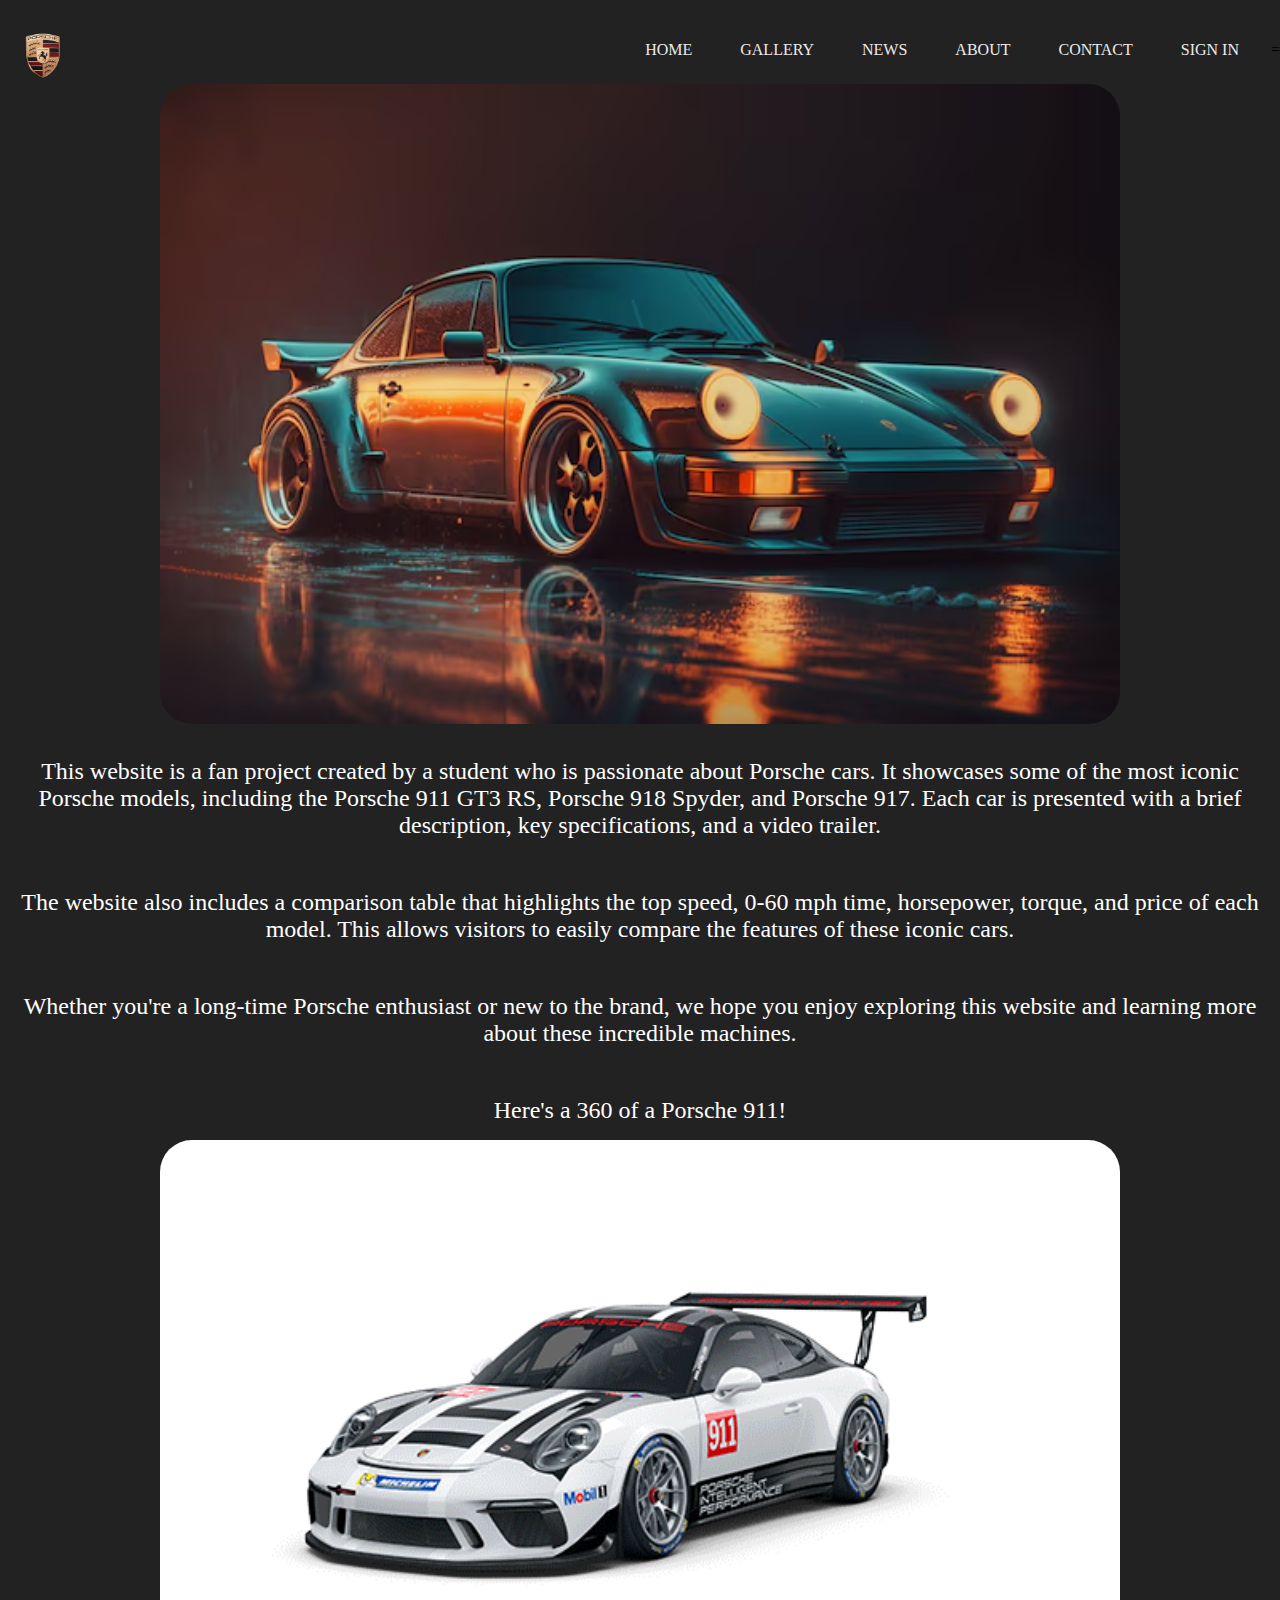
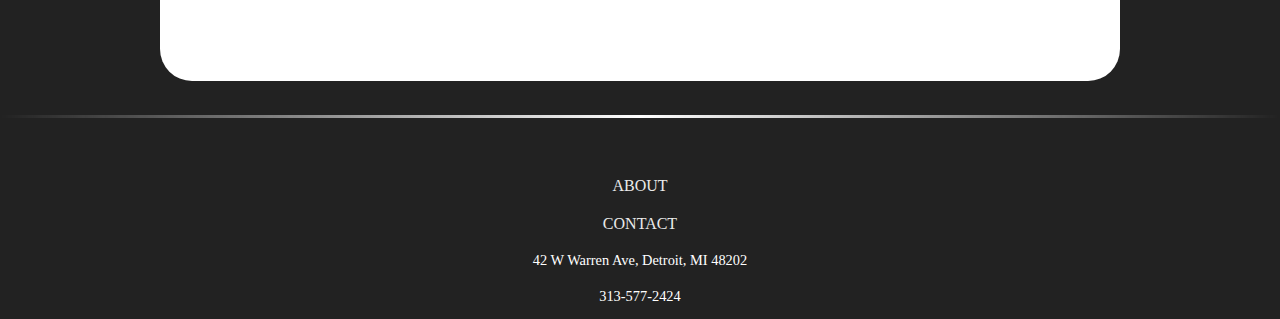
<file: pages/about.html>
<!DOCTYPE html> <!-- Document type declaration -->
<html>
<head>
    <title>My Porsche Website</title> <!-- Title of the webpage -->
    <link rel="stylesheet" type="text/css" href="../css/style.css"> <!-- Link to external CSS file -->
    <meta name="viewport" content="width=device-width, initial-scale=1"> <!-- Meta tag for responsive design -->
    <link rel="icon" href="../Images/logo.png"> <!-- Favicon for the website -->
</head>
<body>
    <div>
        <header>
            <a href="../index.html">
                <img src="../Images/logo.png" alt="Logo" class="logo"> <!-- Website logo -->
            </a> <!-- Website logo -->
            <ul class="menu" id="menu">
                <!-- Navigation menu -->
                <li><a href="../index.html">HOME</a></li>
                <li><a href="gallery.html">GALLERY</a></li>
                <li><a href="news.html">NEWS</a></li>
                <li><a href="about.html">ABOUT</a></li>
                <li><a href="contact.html">CONTACT</a></li>
                <li><a href="signin.html">SIGN IN</a></li>
            </ul>
            <div class="menu-icon" id="menu-icon">=</div> <!-- Hamburger menu icon for mobile view -->
        </header>
    </div>

    <!-- JavaScript for toggling the menu -->
    <script>
        document.getElementById('menu-icon').addEventListener('click', function() {
            var menu = document.getElementById('menu');
            var body = document.body;
            if (menu.classList.contains('active')) {
                menu.classList.remove('active');
                body.style.marginTop = '0';
            } else {
                menu.classList.add('active');
                body.style.marginTop = '20rem'; 
            }
        });
    </script>

    <br><br>
    <!-- Fan art image section -->
    <div class="image-fanart">
        <img src="../Images/fanart.avif" alt="Fan Art">
    </div>
    <br>

    <!-- Introduction section -->
    <p>This website is a fan project created by a student who is passionate about Porsche cars. 
        It showcases some of the most iconic Porsche models, including the Porsche 911 GT3 RS, 
        Porsche 918 Spyder, and Porsche 917. Each car is presented with a brief description, key 
        specifications, and a video trailer.</p>

    <br>

    <!-- Features section -->
    <p>The website also includes a comparison table that highlights the top speed, 0-60 mph time, 
        horsepower, torque, and price of each model. This allows visitors to easily compare the 
        features of these iconic cars.</p>

    <br>

    <!-- Closing message section -->
    <p>Whether you're a long-time Porsche enthusiast or new to the brand, we hope you enjoy exploring 
        this website and learning more about these incredible machines.</p>

    <br>  

    <!-- Porsche 911 360-degree GIF section -->
    <p>Here's a 360 of a Porsche 911!</p>
    <div class="image-fanart">
        <img src="../Images/porschegif.gif" alt="Gif">
    </div>

    <br>

    <hr><hr> <!-- Horizontal rule -->

    <br>

    <!-- Footer section -->
    <footer>
        <ul class="footer">
            <!-- Footer navigation links -->
            <li><a href="about.html">ABOUT</a></li>
            <li><a href="contact.html">CONTACT</a></li>
            <!-- Contact information -->
            <li>42 W Warren Ave, Detroit, MI 48202</li>
            <li>313-577-2424</li>
        </ul>
    </footer>
</body>
</html>
</file>
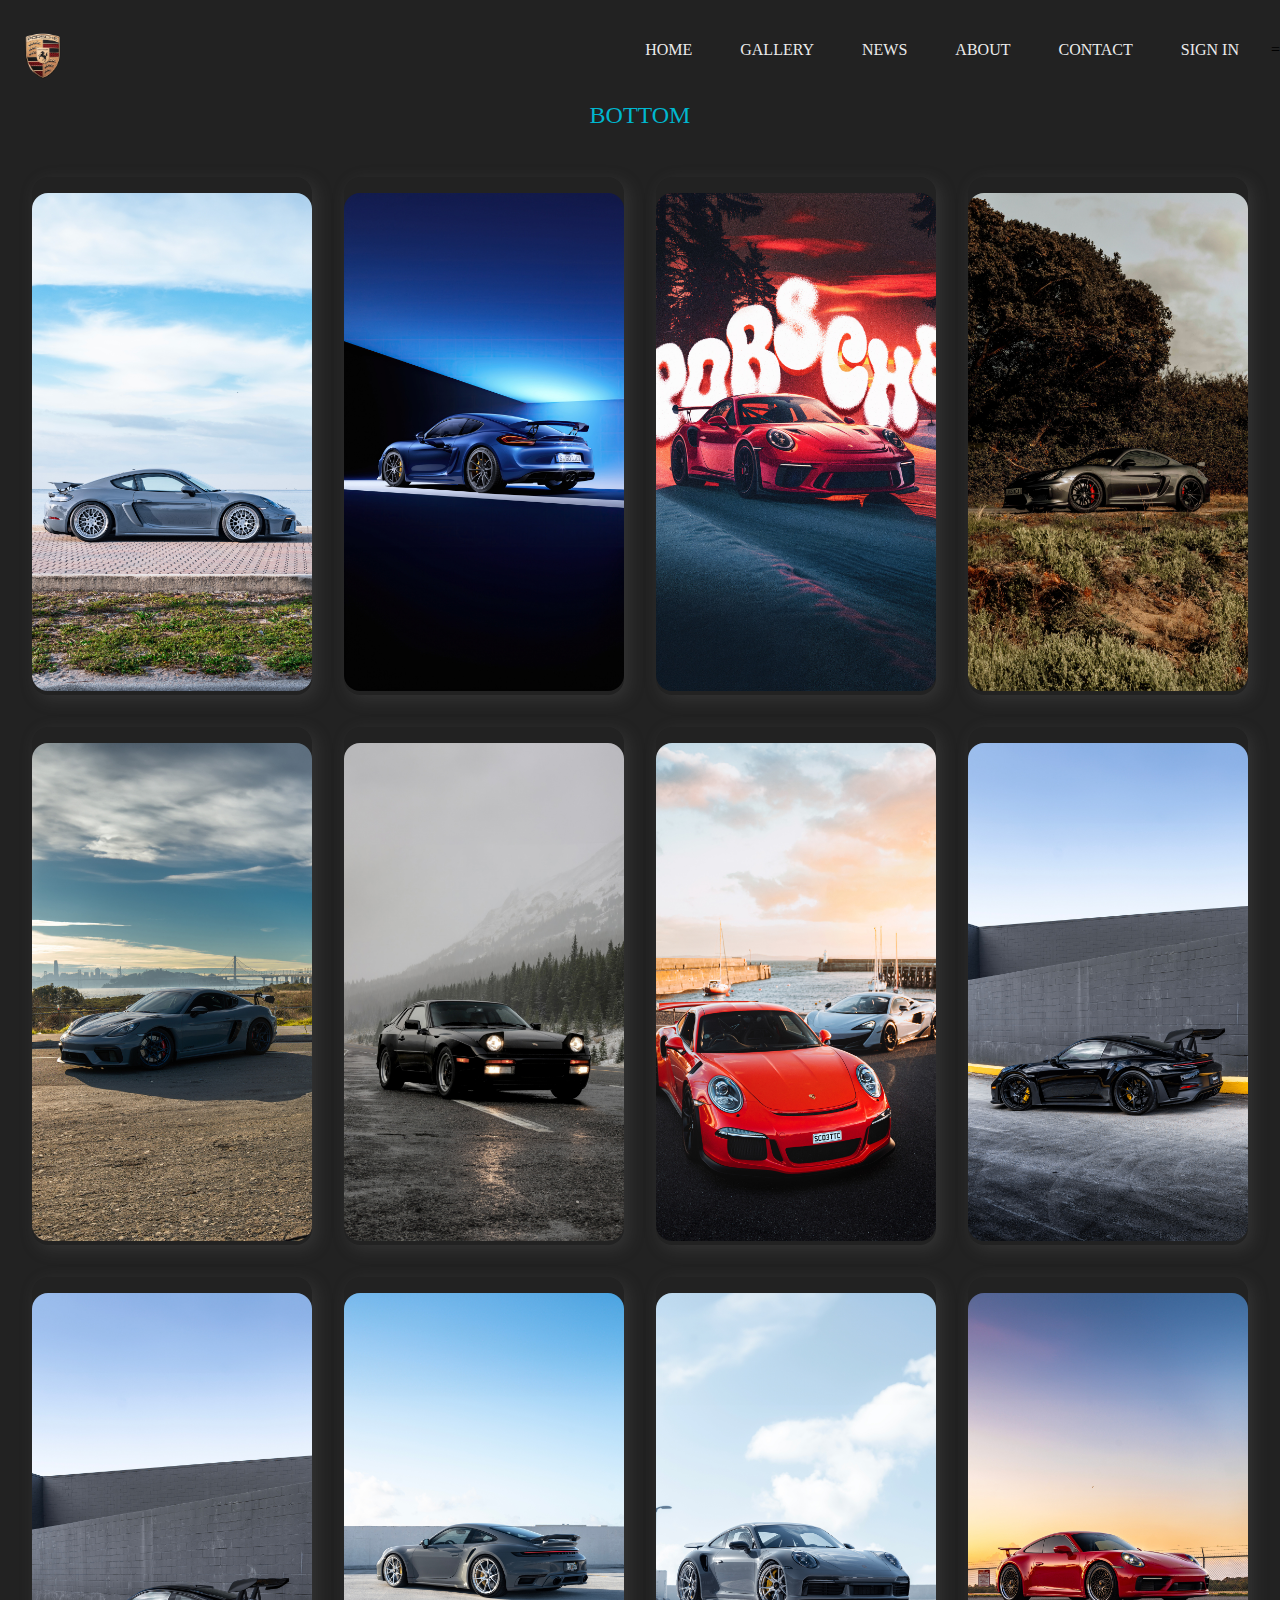
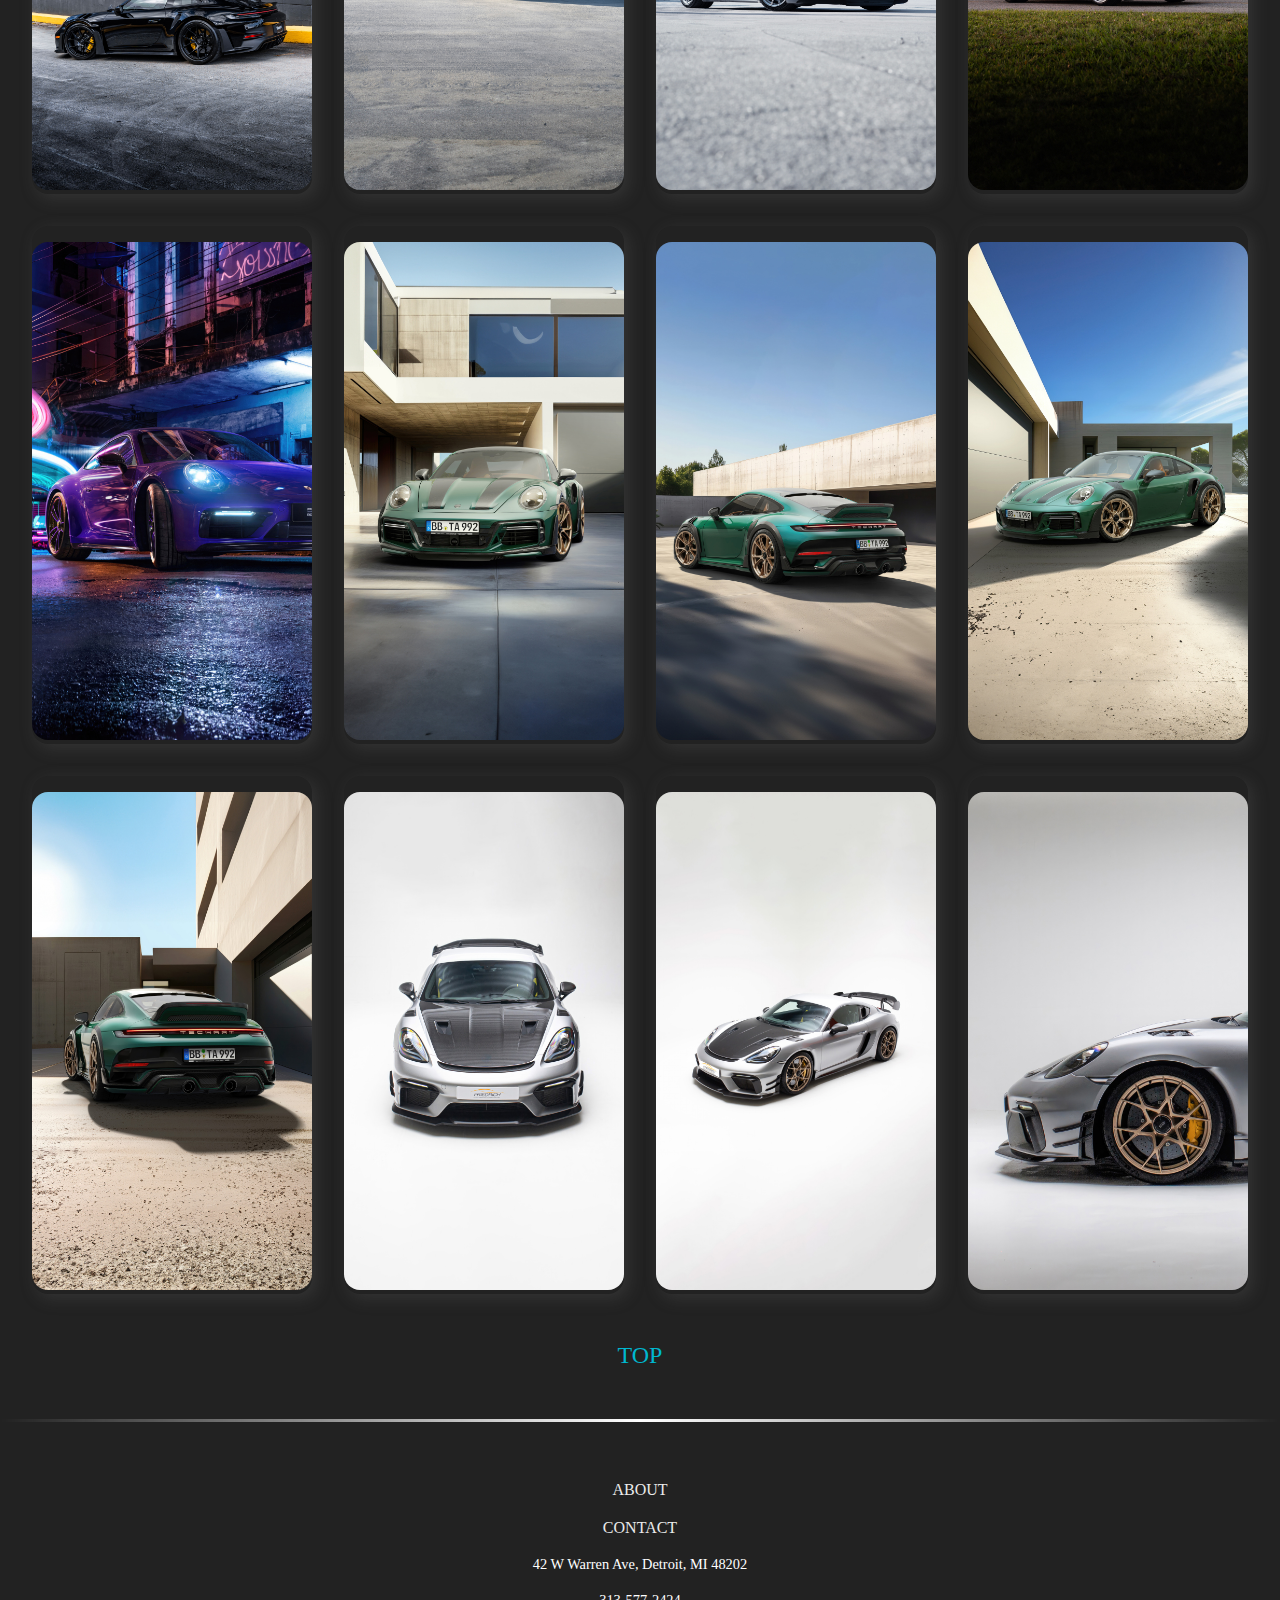
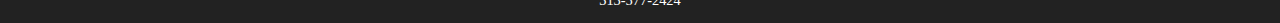
<file: pages/gallery.html>
<!DOCTYPE html>
<html>
<head>
    <title>My Porsche Website</title> <!-- Title of the webpage -->
    <link rel="stylesheet" type="text/css" href="../css/style.css"> <!-- Link to external CSS file for styling -->
    <meta name="viewport" content="width=device-width, initial-scale=1"> <!-- Meta tag for responsive design -->
    <link rel="icon" href="../Images/logo.png"> <!-- Website favicon -->
</head>
<body>
    <div>
        <header>
            <a href="../index.html">
                <img src="../Images/logo.png" alt="Logo" class="logo"> <!-- Website logo -->
            </a>
            <ul class="menu" id="menu">
                <!-- Navigation menu -->
                <li><a href="../index.html">HOME</a></li>
                <li><a href="gallery.html">GALLERY</a></li>
                <li><a href="news.html">NEWS</a></li>
                <li><a href="about.html">ABOUT</a></li>
                <li><a href="contact.html">CONTACT</a></li>
                <li><a href="signin.html">SIGN IN</a></li>
            </ul>
            <div class="menu-icon" id="menu-icon">=</div>  <!-- Hamburger menu icon for mobile view -->
        </header>
    </div>

    <!-- JavaScript to toggle the menu visibility on mobile devices -->
    <script>
        document.getElementById('menu-icon').addEventListener('click', function() {
            var menu = document.getElementById('menu');
            var body = document.body;
            if (menu.classList.contains('active')) {
                menu.classList.remove('active');
                body.style.marginTop = '0';
            } else {
                menu.classList.add('active');
                body.style.marginTop = '20rem'; 
            }
        });
    </script>

    <br><br><br>
    <p id="top"><a href="#bottom">BOTTOM</a></p> <!-- Quick navigation link to the bottom of the page -->
    <div class="gallery">
        <!-- Gallery of images -->
        <div class="image"><img src="../Images/Gallery/1.jpg" alt="Porsche"></div>
        <div class="image"><img src="../Images/Gallery/2.jpg" alt="Porsche"></div>
        <div class="image"><img src="../Images/Gallery/3.jpg" alt="Porsche"></div>
        <div class="image"><img src="../Images/Gallery/4.jpg" alt="Porsche"></div>
        <div class="image"><img src="../Images/Gallery/5.jpg" alt="Porsche"></div>
        <div class="image"><img src="../Images/Gallery/6.jpg" alt="Porsche"></div>
        <div class="image"><img src="../Images/Gallery/7.jpg" alt="Porsche"></div>
        <div class="image"><img src="../Images/Gallery/8.jpg" alt="Porsche"></div>
        <div class="image"><img src="../Images/Gallery/9.jpg" alt="Porsche"></div>
        <div class="image"><img src="../Images/Gallery/10.jpg" alt="Porsche"></div>
        <div class="image"><img src="../Images/Gallery/11.jpg" alt="Porsche"></div>
        <div class="image"><img src="../Images/Gallery/12.jpg" alt="Porsche"></div>
        <div class="image"><img src="../Images/Gallery/13.jpg" alt="Porsche"></div>
        <div class="image"><img src="../Images/Gallery/14.jpg" alt="Porsche"></div>
        <div class="image"><img src="../Images/Gallery/15.jpg" alt="Porsche"></div>
        <div class="image"><img src="../Images/Gallery/16.jpg" alt="Porsche"></div>
        <div class="image"><img src="../Images/Gallery/17.jpg" alt="Porsche"></div>
        <div class="image"><img src="../Images/Gallery/18.jpg" alt="Porsche"></div>
        <div class="image"><img src="../Images/Gallery/19.jpg" alt="Porsche"></div>
        <div class="image"><img src="../Images/Gallery/20.jpg" alt="Porsche"></div>
    </div>
    <p id="bottom"><a href="#top">TOP</a></p> <!-- Quick navigation link to the top of the page -->
    <br>
    <hr><hr>
    <br>
    <footer>
        <!-- Footer with navigation links and contact information -->
        <ul class="footer">
            <li><a href="about.html">ABOUT</a></li>
            <li><a href="contact.html">CONTACT</a></li>
            <li>42 W Warren Ave, Detroit, MI 48202</li>
            <li>313-577-2424</li>
        </ul>
    </footer>
</body>
</html>
</file>
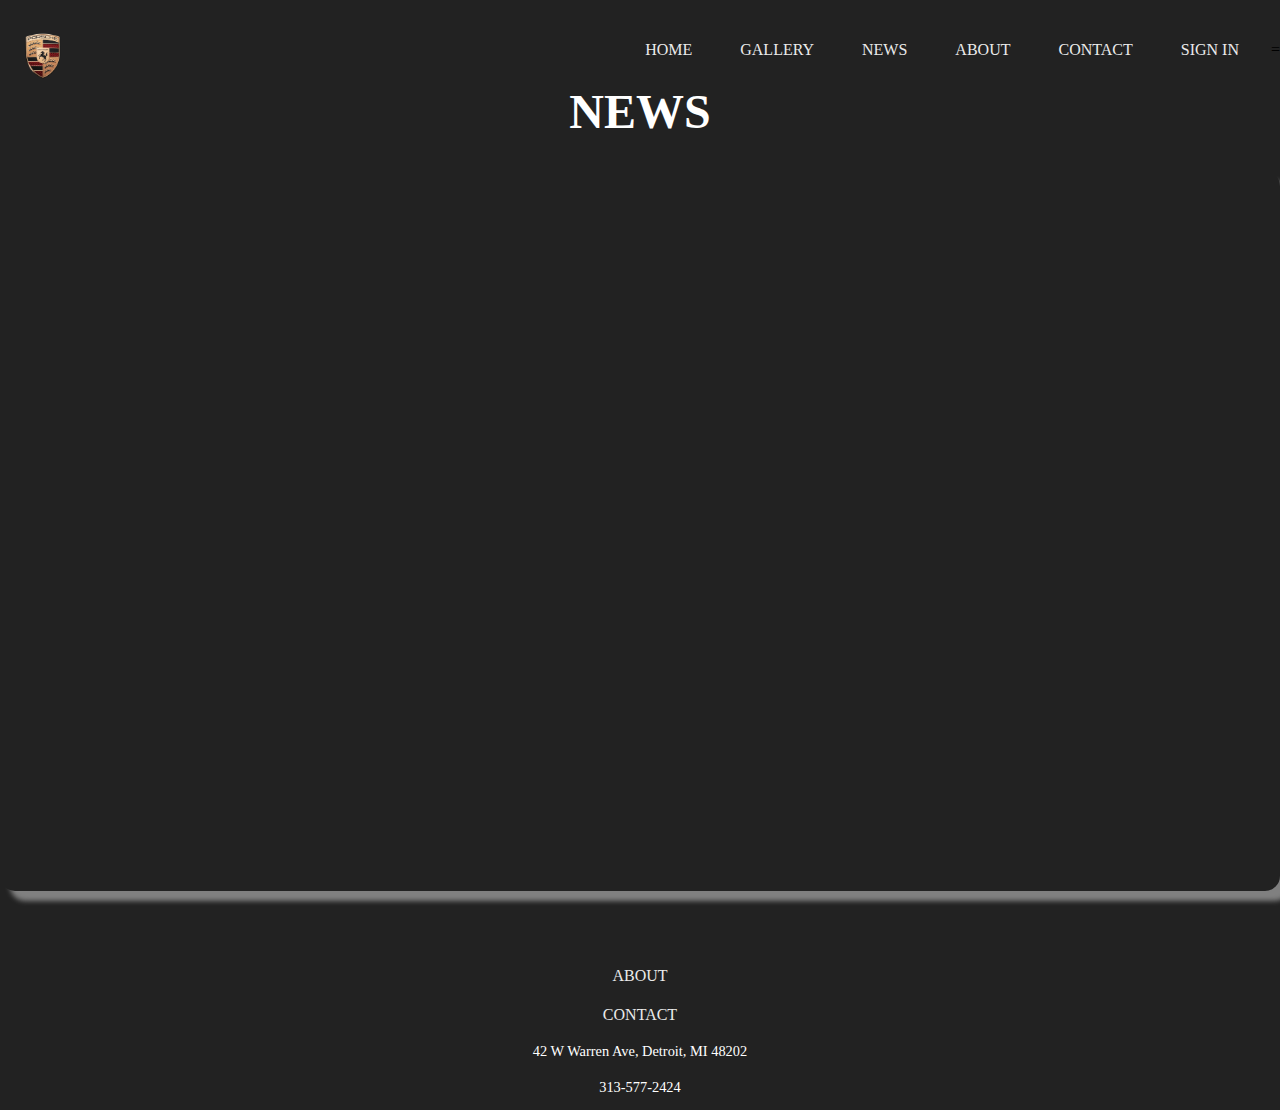
<file: pages/news.html>
<!DOCTYPE html> <!-- Document type declaration -->
<html>
<head>
    <title>My Porsche Website</title> <!-- Title of the webpage -->
    <link rel="stylesheet" type="text/css" href="../css/style.css"> <!-- Link to external CSS file -->
    <meta name="viewport" content="width=device-width, initial-scale=1"> <!-- Meta tag for responsive design -->
    <link rel="icon" href="../Images/logo.png"> <!-- Favicon for the website -->
</head>
<body>
    <div>
        <header>
            <a href="../index.html">
                <img src="../Images/logo.png" alt="Logo" class="logo"> <!-- Website logo -->
            </a> <!-- Website logo -->
            <ul class="menu" id="menu">
                <!-- Navigation menu -->
                <li><a href="../index.html">HOME</a></li>
                <li><a href="gallery.html">GALLERY</a></li>
                <li><a href="news.html">NEWS</a></li>
                <li><a href="about.html">ABOUT</a></li>
                <li><a href="contact.html">CONTACT</a></li>
                <li><a href="signin.html">SIGN IN</a></li>
            </ul>
            <div class="menu-icon" id="menu-icon">=</div>  <!-- Hamburger menu icon for mobile view -->
        </header>
    </div>

    <!-- JavaScript for toggling the menu -->
    <script>
        document.getElementById('menu-icon').addEventListener('click', function() {
            var menu = document.getElementById('menu');
            var body = document.body;
            if (menu.classList.contains('active')) {
                menu.classList.remove('active');
                body.style.marginTop = '0';
            } else {
                menu.classList.add('active');
                body.style.marginTop = '20rem'; 
            }
        });
    </script>

    <br><br>
    <h1>NEWS</h1> <!-- News section heading -->
    <div class="iframe-container">
        <iframe class="styled-iframe" src="https://newstv.porsche.com/en/"></iframe> <!-- Embedded iframe for displaying news -->
    </div>

    <br><br><br>

    <!-- Footer section -->
    <footer>
        <ul class="footer">
            <!-- Footer navigation links -->
            <li><a href="about.html">ABOUT</a></li>
            <li><a href="contact.html">CONTACT</a></li>
            <!-- Contact information -->
            <li>42 W Warren Ave, Detroit, MI 48202</li>
            <li>313-577-2424</li>
        </ul>
    </footer>

</body>
</html>
</file>
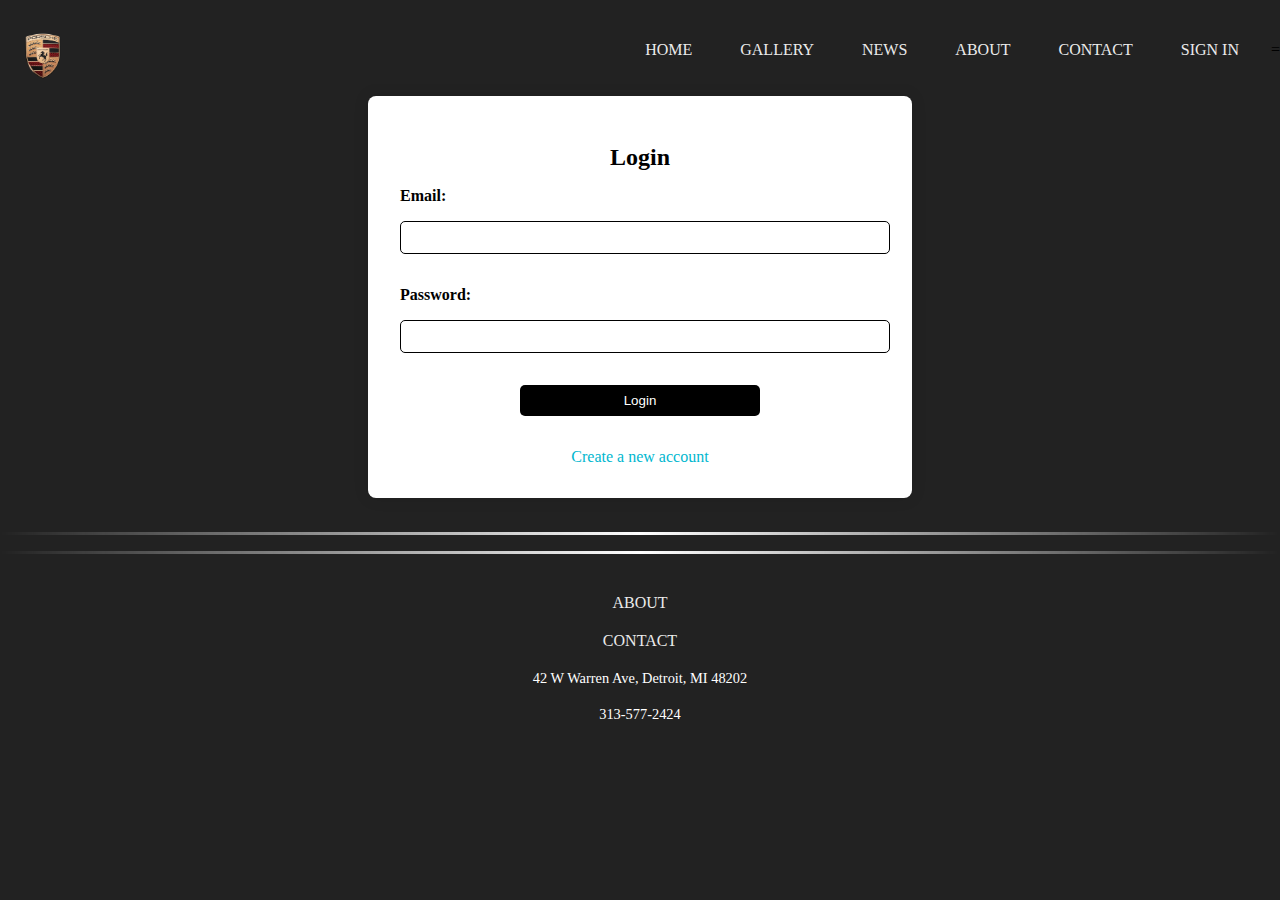
<file: pages/signin.html>
<!DOCTYPE html> <!-- Document type declaration -->
<html>
<head>
    <title>My Porsche Website</title> <!-- Title of the webpage -->
    <link rel="stylesheet" type="text/css" href="../css/style.css"> <!-- Link to external CSS file -->
    <meta name="viewport" content="width=device-width, initial-scale=1"> <!-- Meta tag for responsive design -->
    <link rel="icon" href="Images/logo.png"> <!-- Favicon for the website -->
</head>
<body>
    <div>
        <header>
            <a href="../index.html">
                <img src="../Images/logo.png" alt="Logo" class="logo"> <!-- Website logo -->
            </a> <!-- Website logo -->
            <ul class="menu" id="menu">
                <!-- Navigation menu -->
                <li><a href="../index.html">HOME</a></li>
                <li><a href="gallery.html">GALLERY</a></li>
                <li><a href="news.html">NEWS</a></li>
                <li><a href="about.html">ABOUT</a></li>
                <li><a href="contact.html">CONTACT</a></li>
                <li><a href="signin.html">SIGN IN</a></li>
            </ul>
            <div class="menu-icon" id="menu-icon">=</div> <!-- Hamburger menu icon for mobile view -->
        </header>
    </div>

    <!-- JavaScript for toggling the menu -->
    <script>
        document.getElementById('menu-icon').addEventListener('click', function() {
            var menu = document.getElementById('menu');
            var body = document.body;
            if (menu.classList.contains('active')) {
                menu.classList.remove('active');
                body.style.marginTop = '0';
            } else {
                menu.classList.add('active');
                body.style.marginTop = '20rem'; 
            }
        });
    </script>

    <!-- Sign-in form section -->
    <div class="signin">
        <h2>Login</h2>
        <form action="#" method="post">
            <div class="form-group">
                <label for="email">Email:</label>
                <input type="email" id="email" name="email" required>
            </div>
            <div class="form-group">
                <label for="password">Password:</label>
                <input type="password" id="password" name="password" required>
            </div>
            <div class="form-group">
                <input type="submit" value="Login">
            </div>
        </form>
        <div class="create-account">
            <a href="Other/signup.html">Create a new account</a> <!-- Link to sign-up page -->
        </div>
    </div>

    <br>

    <hr><hr> <!-- Horizontal rule -->

    <br>

    <!-- Footer section -->
    <footer>
        <ul class="footer">
            <!-- Footer navigation links -->
            <li><a href="about.html">ABOUT</a></li>
            <li><a href="contact.html">CONTACT</a></li>
            <!-- Contact information -->
            <li>42 W Warren Ave, Detroit, MI 48202</li>
            <li>313-577-2424</li>
        </ul>
    </footer>
</body>
</html>
</file>
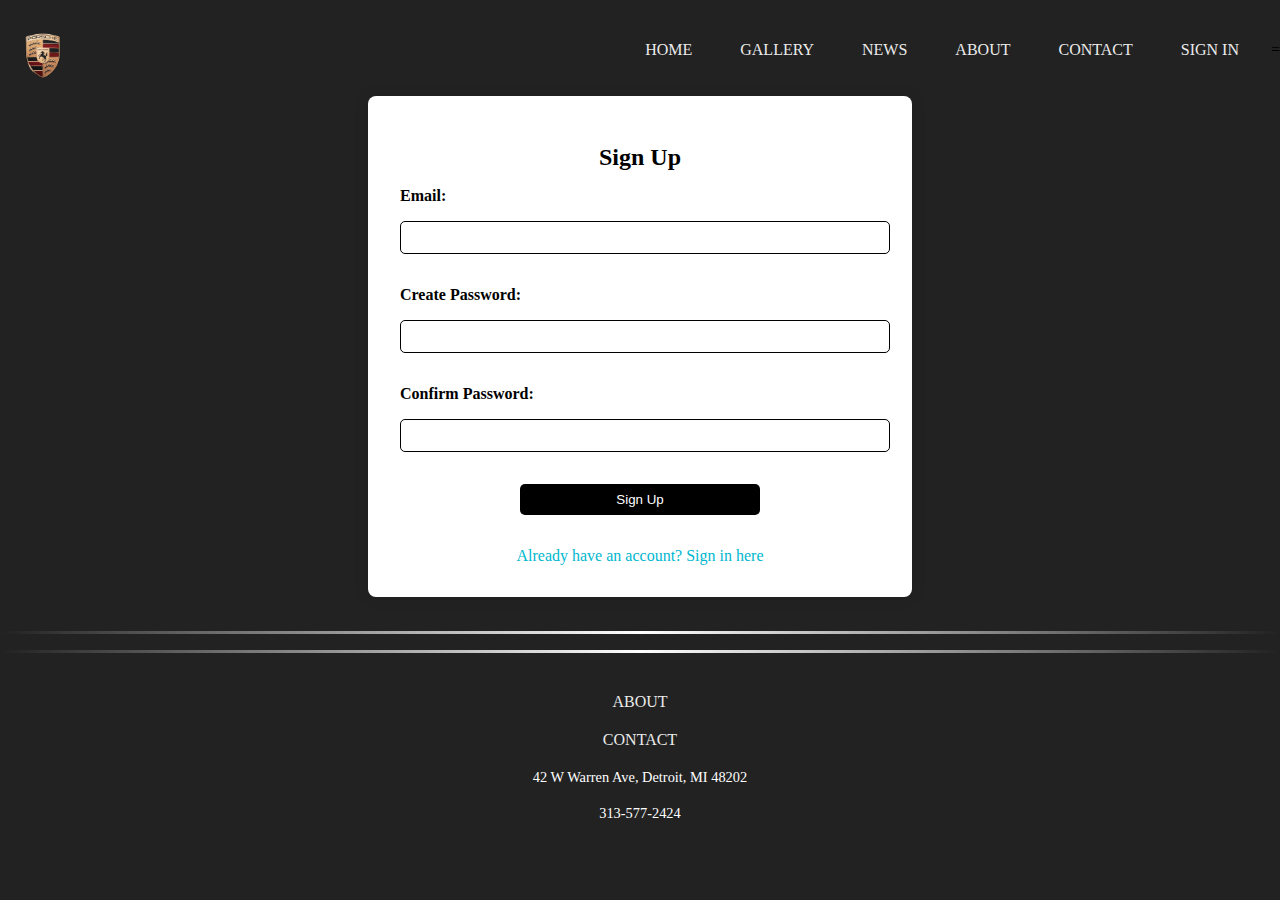
<file: pages/Other/signup.html>
<!DOCTYPE html> <!-- Document type declaration -->
<html>
<head>
    <title>My Porsche Website</title> <!-- Title of the webpage -->
    <link rel="stylesheet" type="text/css" href="../../css/style.css"> <!-- Link to external CSS file -->
    <meta name="viewport" content="width=device-width, initial-scale=1"> <!-- Meta tag for responsive design -->
    <link rel="icon" href="../../Images/logo.png"> <!-- Favicon for the website -->
</head>
<body>
    <div>
        <header>
            <a href="../../index.html">
                <img src="../../Images/logo.png" alt="Logo" class="logo"> <!-- Website logo -->
            </a> <!-- Website logo -->
            <ul class="menu" id="menu">
                <!-- Navigation menu -->
                <li><a href="../../index.html">HOME</a></li>
                <li><a href="../gallery.html">GALLERY</a></li>
                <li><a href="../news.html">NEWS</a></li>
                <li><a href="../about.html">ABOUT</a></li>
                <li><a href="../contact.html">CONTACT</a></li>
                <li><a href="../signin.html">SIGN IN</a></li>
            </ul>
            <div class="menu-icon" id="menu-icon">=</div> <!-- Hamburger menu icon for mobile view -->
        </header>
    </div>

    <!-- JavaScript for toggling the menu -->
    <script>
        document.getElementById('menu-icon').addEventListener('click', function() {
            var menu = document.getElementById('menu');
            var body = document.body;
            if (menu.classList.contains('active')) {
                menu.classList.remove('active');
                body.style.marginTop = '0';
            } else {
                menu.classList.add('active');
                body.style.marginTop = '20rem'; 
            }
        });
    </script>

    <!-- Sign-up form section -->
    <div class="signup">
        <h2>Sign Up</h2>
        <form action="#" method="post">
            <div class="form-group">
                <label for="email">Email:</label>
                <input type="email" id="email" name="email" required>
            </div>
            <div class="form-group">
                <label for="password">Create Password:</label>
                <input type="password" id="password" name="password" required>
            </div>
            <div class="form-group">
                <label for="confirm-password">Confirm Password:</label>
                <input type="password" id="confirm-password" name="confirm-password" required>
            </div>
            <div class="form-group">
                <input type="submit" value="Sign Up">
            </div>
        </form>
        <div class="sign-in">
            <!-- Link to sign-in page -->
            <a href="../signin.html">Already have an account? Sign in here</a>
        </div>
    </div>

    <br>

    <hr><hr> <!-- Horizontal rule -->

    <br>

    <!-- Footer section -->
    <footer>
        <ul class="footer">
            <!-- Footer navigation links -->
            <li><a href="../about.html">ABOUT</a></li>
            <li><a href="../contact.html">CONTACT</a></li>
            <!-- Contact information -->
            <li>42 W Warren Ave, Detroit, MI 48202</li>
            <li>313-577-2424</li>
        </ul>
    </footer>
</body>
</html>
</file>
<file: css/style.css>
/* This CSS file appears to be for a website with a dark theme. The body of the website has a dark background color. */

html {
    scroll-behavior: smooth; /* This makes the scrolling smooth. */
}

body {
    background-color: rgb(34, 34, 34); /* This sets the background color of the body to a dark gray. */
}

/* The universal selector (*) is used to apply styles to all elements on the page. In this case, it's used to remove default margins and padding, and to set a default font. */

*{
    margin:0;
    margin-top: 1rem;
    padding:0;
}

/* The .logo class is used to style the logo of the website. It has a top margin and a specified height. */

.logo {
    margin-top: 1rem;
    height: 3rem; 
    margin-right: 2rem; 
}

/* The header of the website is styled to be fixed at the top of the page. It has a dark background color and a z-index of 100, which means it will appear on top of other elements. */

header {
    margin: 0;
    display: flex;
    align-items: center;
    position: fixed;
    top: 0;
    width: 100%; 
    background-color: rgb(34, 34, 34); 
    z-index: 100; 
}

/* The ::-webkit-scrollbar pseudo-element is used to customize the scrollbar. In this case, it's used to make the scrollbar thin and transparent. */

::-webkit-scrollbar {
    width: 0.5rem;
    background: rgba(50, 50, 50, 0);
}
::-webkit-scrollbar-thumb {
    background: rgb(220, 220, 220);
    border-radius: 2rem;
}
::-webkit-scrollbar-thumb:hover {
    background-color: rgb(165, 165, 165);
}
::-webkit-scrollbar-thumb:active {
    background-color: rgb(110, 110, 110);
}

/* The .menu class is used to style the navigation menu of the website. It's displayed as a flex container, with the items justified to the right. */

.menu {
    padding-right: 0.5rem;
    display: flex;
    justify-content: right;
    flex-grow: 1;
}

/* The .menu li class is used to style the list items in the navigation menu. They have a specified padding and margin, and no list style. */

.menu li {
    list-style-type: none; 
    padding: 1rem;
    margin: 0.5rem;
}

/* The .menu a class is used to style the links in the navigation menu. They have a specified color and font size. */

.menu a{
    color: rgb(235, 235, 235);
    font-size: 1rem;
}

/* The .menu class is used to style the navigation menu of the website. It's displayed as a flex container, with the items justified to the right. */

.menu {
    padding-right: 0.5rem;
    display: flex;
    justify-content: right;
    flex-grow: 1;
}

/* The .menu li:hover class changes the background color of the list items in the navigation menu when they are hovered over. */

.menu li:hover{
    background-color: rgb(114, 114, 114);
}


/* The h1 selector is used to style the main heading of the website. It has a specified color, font size, and text alignment. */

h1 {
    color: white;
    font-size: 3rem;
    text-align: center;
}

/* The a selector is used to style all the links on the website. They have a specified color and no text decoration. */

a {
    color:rgb(0, 183, 207);
    text-decoration: None;
}

/* The p selector is used to style all the paragraphs on the website. They have a specified text alignment, margin, font size, and color. */

p {
    text-align: center;
    margin: 1rem;
    font-size: 1.5rem;
    color: rgb(255, 255, 255);
}

/* The .sticky class is used to style a sticky navigation bar. It's positioned fixed at the top of the page, with a specified width, color, padding, and text alignment. */

.sticky {
    position: fixed;
    top: 0;
    width: 100%;
    color: #fff;
    padding: 0.2rem 0rem;
    text-align: right;
}

/* The .sticky a class is used to style the links in the sticky navigation bar. They have a specified color, text decoration, padding, and display property. */

.sticky a {
    color: #01e5f5;
    text-decoration: none;
    padding: 1rem;
    display: inline-block;
}

/* The .title class is used to style the title of the website. It has a specified color, font size, and text alignment. */

.title {
    color: white;
    font-size: 3rem;
    text-align: center;
}

/* The .social-media-list class is used to style a list of social media icons. It's positioned relative, with a specified font size, text alignment, width, margin, and padding. */

.social-media-list {
    position: relative;
    font-size: 7rem;
    text-align: center;
    width: 100%;
    margin: 0 auto;
    padding: 0;
}

/* The .social-media-list li a class is used to style the links in the social media list. They have a specified color. */

.social-media-list li a {
    color: rgb(137, 211, 230);
}

/* The .social-media-list li class is used to style the list items in the social media list. They have a specified position, display property, height, width, margin, border radius, color, background color, cursor, and transition. */

.social-media-list li {
    position: relative; 
    display: inline-block;
    height: 1rem;
    width: 7rem;
    margin: 1rem 0.5rem;
    border-radius: 0.5rem;
    color: #fff;
    background-color: rgb(51, 51, 51);
    cursor: pointer; 
    transition: all .2s ease-in-out;
}

  

/* The .social-media-list li:hover class changes the background color of the list items in the social media list when they are hovered over. */

.social-media-list li:hover {
    background-color: rgb(68, 90, 95); 
}

/* The .signin and .signup classes are used to style the sign-in and sign-up forms. They have a specified max-width, margin, padding, background color, border radius, box shadow, and top margin. */

.signin, .signup {
    max-width: 30rem;
    margin: 0 auto;
    padding: 2rem;
    background-color: #fff;
    border-radius: 0.5rem;
    box-shadow: 0 0 1rem rgba(0, 0, 0, 0.1);
    margin-top: 5rem;
}

/* The .signin h2 and .signup h2 classes are used to style the headings in the sign-in and sign-up forms. They have a specified text alignment. */

.signin h2, .signup h2 {
    text-align: center;
}

/* The .form-group class is used to style the form groups in the forms. They have a specified bottom margin. */

.form-group {
    margin-bottom: 2rem;
}

/* The .form-group label class is used to style the labels in the form groups. They are displayed as block elements, with a specified font weight. */

.form-group label {
    display: block;
    font-weight: bold;
}

/* The .form-group input class is used to style the inputs in the form groups. They have a specified width, padding, border, and border radius. */

.form-group input {
    width: calc(100% - 0.5rem);
    padding: 0.5rem;
    border: 0.05rem solid #000000;
    border-radius: 5px;
}

/* The .form-group input[type="submit"] class is used to style the submit inputs in the form groups. They have a specified width, border, background color, color, cursor, display property, and margin. */

.form-group input[type="submit"] {
    width: 50%;
    border: none;
    background-color: #000000;
    color: #fff;
    cursor: pointer;
    display: block;
    margin: auto;
}

/* The .form-group input[type="submit"]:hover class changes the background color of the submit inputs in the form groups when they are hovered over. */

.form-group input[type="submit"]:hover {
    background-color: #0056b3;
}

/* The .create-account and .sign-in classes are used to style the create account and sign in sections. They have a specified text alignment. */

.create-account {
    text-align: center;
}

.sign-in {
    text-align: center;
}

/* The .row class is used to style a row. It's displayed as a flex container, with the items justified to the center. */

.row {
    display: flex;
    justify-content: center;
}

/* The .column class is used to style a column. It has a specified margin, flex property, padding, border, border radius, display property, flex direction, and justify content. */

.column {
    margin: 1.5rem;
    flex: 33.33%;
    padding: 1rem;
    border: 0.2rem solid white; 
    border-radius: 2rem;
    display: flex;
    flex-direction: column;
    justify-content: space-between;
}

/* The .learn-more class is used to style the learn more section. It's aligned to the end of the flex container. */

.learn-more {
    align-self: flex-end;
}

/* The .column img class is used to style the images in the column. They have a specified width and height. */

.column img {
    width: 100%;
    height: auto;
}


/* The .column p class is used to style the paragraphs in the column. They have a specified text alignment. */

.column p {
    text-align: left;
}

/* The .table-container class is used to style a container for a table. It's displayed as a flex container, with the items justified to the center. */

.table-container {
    display: flex;
    justify-content: center;
}

/* The table selector is used to style a table. It has a specified width, border collapse property, margin, and color. */

table {
    width: 50%;
    border-collapse: collapse;
    margin: 1rem 0;
    color: white;
}

/* The th and td selectors are used to style the table headers and cells. They have a specified padding and text alignment. */

th, td {
    padding: 0.8rem;
    text-align: center;
}

/* The th selector is used to style the table headers. They have a specified background color. */

th {
    background-color: rgb(68, 90, 95);
}

/* The tr:nth-child(even) selector is used to style every even row in the table. They have a specified background color. */

tr:nth-child(even) {
    background-color: rgb(51, 51, 51);
}

/* The video selector is used to style a video. It's displayed as a block element, with a specified margin. */

video {
    display: block;
    margin: 0 auto;
}

/* The .image-fanart class is used to style an image fanart. It's displayed as a flex container, with the items justified to the center. It also has a specified filter. */

.image-fanart img {
    width: 60rem; 
    border-radius: 2rem;
    height: auto; /* Maintain aspect ratio */
    display: block; /* Ensure proper display */
    margin: 0 auto; /* Center the image horizontally */
}


/* The footer selector is used to style the footer of the website. It has a specified color, text alignment, width, margin, font size, and line height. */

footer {
    color: rgb(255, 255, 255);
    text-align: center;
    width: 100%;
    margin: auto;
    font-size: 0.9rem;
    line-height: 1.5;
}

/* The .footer li class is used to style the list items in the footer. They have a specified padding and margin, and no list style. */

.footer li {
    list-style-type: none; 
    padding: 0.2rem;
    margin: 0.5rem;
}

/* The .footer a class is used to style the links in the footer. They have a specified background color, color, and font size. */

.footer a{
    background-color: rgba(0, 0, 0, 0);
    color: rgb(235, 235, 235);
    font-size: 1rem;
}

/* The hr selector is used to style a horizontal rule. It has a specified border color, height, and background. */

hr {
    border-color: #01e5f500;
    height: 0.05rem;  
    background: linear-gradient(to right, rgba(255,255,255,0), rgba(255,255,255,1), rgba(255,255,255,0));  
}

/* The .message-form class is used to style a message form. It has a specified max-width, margin, padding, background color, border radius, box shadow, and top margin. */

/* The .message-form class is used to style a message form. It has a specified max-width, margin, padding, background color, border radius, box shadow, and top margin. */

.message-form {
    max-width: 30rem;
    margin: 0 auto;
    padding: 2rem;
    background-color: #ffffff;
    border-radius: 1rem;
    box-shadow: 0 0 1rem rgba(0, 0, 0, 0.1);
    margin-top: 5rem;
}

/* The .message-form h2 class is used to style the heading in the message form. It has a specified text alignment and color. */

.message-form h2 {
    text-align: center;
    color: #000000;
}

/* The .form-group class is used to style the form groups in the form. They have a specified bottom margin. */

.form-group {
    margin-bottom: 2rem;
}

/* The .form-group label class is used to style the labels in the form groups. They are displayed as block elements, with a specified color and font weight. */

.form-group label {
    display: block;
    color: #000000;
    font-weight: bold;
}

/* The .form-group textarea class is used to style the textareas in the form groups. They have a specified width, height, padding, and border radius. */

.form-group textarea {
    width: calc(100% - 1rem);
    height: 10rem;
    padding: 0.5rem;
    border-radius: 1rem;
}

/* The .form-group input[type="submit"] class is used to style the submit inputs in the form groups. They have a specified width, border, background color, color, cursor, display property, and margin. */

.form-group input[type="submit"] {
    width: 50%;
    border: none;
    background-color: #000000;
    color: #fff;
    cursor: pointer;
    display: block;
    margin: auto;
}

/* The .gallery class is used to style a gallery. It's displayed as a flex container, with the items wrapped and justified to the center. It also has a specified padding. */

.gallery {
    display: flex;
    flex-wrap: wrap;
    justify-content: center;
    padding: 1rem;
}

/* The .image class is used to style an image. It has a specified border radius, flex property, margin, and box shadow. */

.image {
    border-radius: 1rem;
    flex: 1 0 21%; 
    margin: 1rem;
    box-shadow: 0.3rem 0.3rem 1rem rgba(92, 92, 92, 0.3);
}

/* The .image img class is used to style the images in the image. They have a specified border radius, width, and height. */

.image img {
    border-radius: 1rem;
    width: 100%;
    height: auto;
}

/* The .styled-iframe class is used to style an iframe. It has a specified width, height, border, box shadow, border radius, and overflow. */

.styled-iframe {
    width: 100rem;
    height: 50rem;
    border: none;
    box-shadow: 0.3rem 0.3rem 1rem rgba(92, 92, 92, 0.3);
    border-radius: 15px;
    overflow: hidden;
}


/* The .iframe-container class is used to style a container for an iframe. It's displayed as a flex container, with the items justified and aligned to the center. It also has a specified height. */

.iframe-container {
    display: flex;
    justify-content: center;
    align-items: center;
    height: 100%; 
}

/* The .styled-iframe class is used to style an iframe. It has a specified width, height, border, box shadow, border radius, and overflow. */

.styled-iframe {
    width: 100rem;
    height: 45rem;
    border: none;
    box-shadow: 10px 10px 5px grey;
    border-radius: 15px;
    overflow: hidden;
}

/* The @media rule is used to apply different styles for different media types/devices. In this case, it's used to apply styles when the viewport is 600px or less. */

@media only screen and (max-width: 600px) {

    table {
    width: calc(100%-2rem);
    font-size: 0.8rem; 
    }

    th, td {
        padding: 5px; 
        overflow-wrap: break-word; 
    }

    /* This is a paragraph style. The font size of the text within paragraph tags is set to 1.2rem. */
    p {
        font-size: 1.2rem;
    }

    /* The .menu class is used to style the navigation menu. It's positioned absolute, with a specified background color, top, width, and display property. */
    
    .menu {
        position: absolute;
        background-color: #333;
        top: 3rem;
        width: 100%;
        display: none;
    }
    
    /* The .menu.active class is used to display the navigation menu when it's active. */

    .menu.active {
        display: block;
    }
    
    /* The .menu li class is used to style the list items in the navigation menu. They are displayed as block elements, with a specified padding. */

    .menu li {
        display: block;
        padding: 0.5rem;
    }
    
    /* The .menu-icon class is used to style the menu icon. It's displayed as a block element, with a specified color and cursor. */

    .menu-icon {
        display: block;
        color: #fff;
        cursor: pointer;
    }
    
    /* The .row class is used to style a row. It's displayed as a flex container, with the items arranged in a column. */

    .row {
        flex-direction: column;
    }

    /* The .column class is used to style a column. It has a specified flex property. */

    .column {
        flex: 100%;
    }

    /* The table selector is used to style a table. It has a specified width and font size. */

    table {
        width: 100%; 
        font-size: 0.8rem; 
    }

    /* The video selector is used to style a video. It has a specified width and height. */

    video {
        width: 100%;
        height: auto;
    }

    /* The .image-fanart img class is used to style an image fanart. It has a specified width and height. */

    .image-fanart img {
        width: 90%; 
        border-radius: 2rem;
        height: auto; /* Maintain aspect ratio */
        display: block; /* Ensure proper display */
        margin: 0 auto; /* Center the image horizontally */
    }

    /* The .image-fanart class is used to style an image fanart. It has a specified width and height. */

    .image-fanart {
        width: 100%;
        height: auto;
        
    }

    /* The .styled-iframe class is used to style an iframe. It has a specified width and height. */

    .styled-iframe {
        width: 90%;
        height: auto;
    }

    /* The .image class is used to style an image. It has a specified flex basis. */

    .image {
        flex-basis: 33%;
    }

    /* The .styled-iframe class is used to style an iframe. It has a specified width, height, border, box shadow, border radius, and overflow. */

    .styled-iframe {
        width: 80%;
        height: 30rem;
        border: none;
        box-shadow: 10px 10px 5px grey;
        border-radius: 15px;
        overflow: hidden;
    }

    
}
</file>
